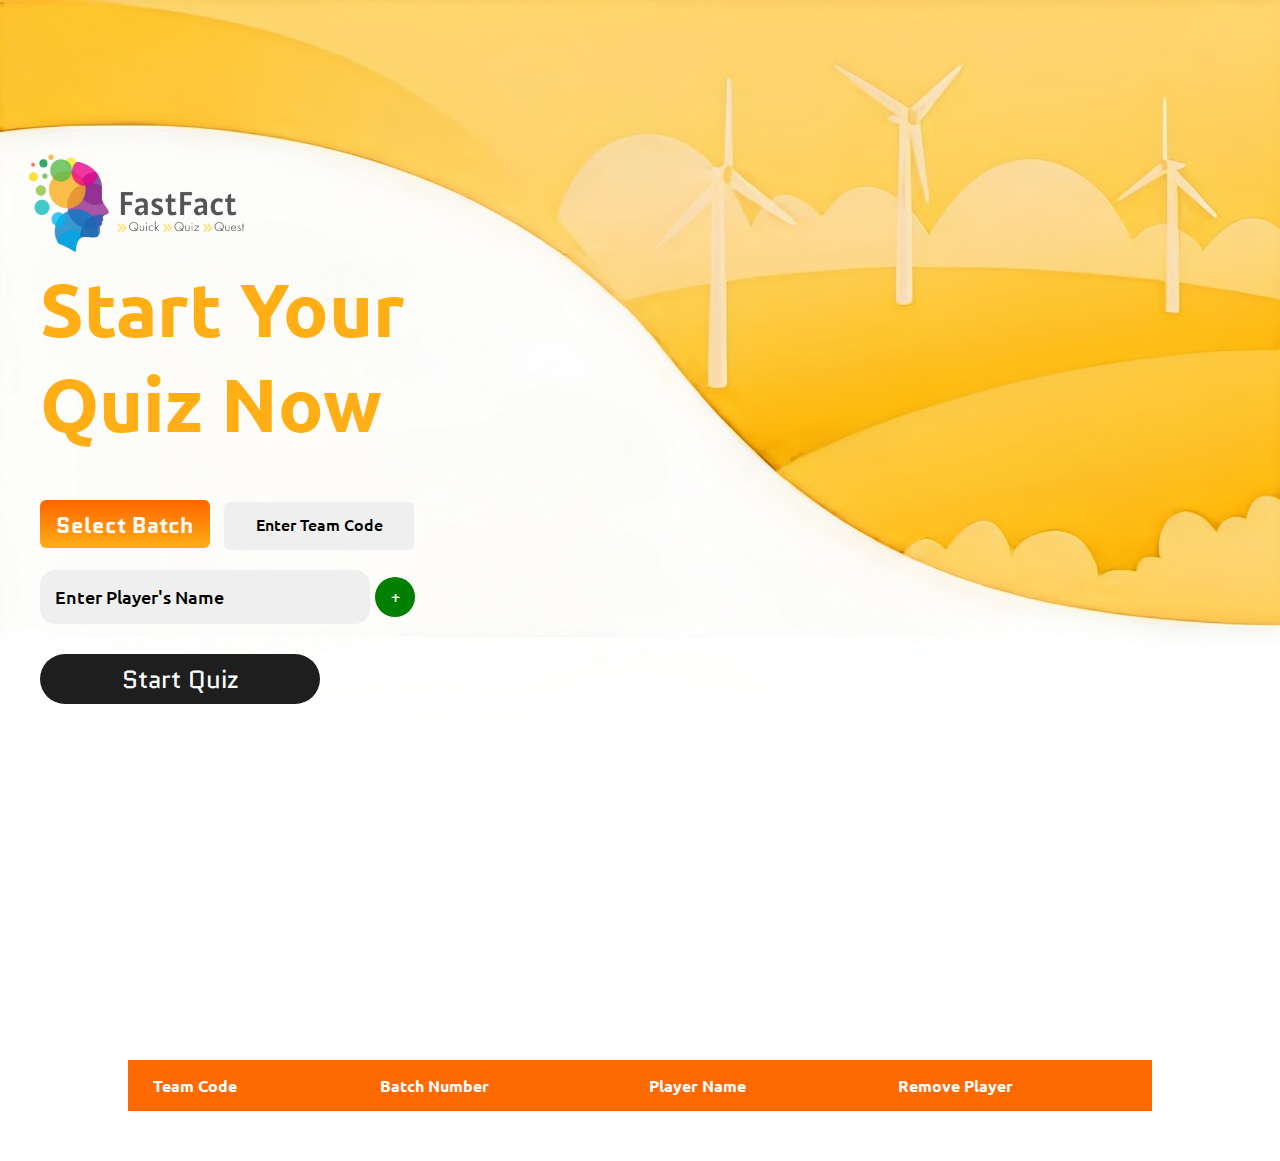
<file: index.html>
<!DOCTYPE html>
<html lang="en">

<head>
    <meta charset="UTF-8">
    <meta name="viewport" content="width=device-width, initial-scale=1.0">
    <link rel="stylesheet" href="main.css">
    <title>Document</title>
</head>

<body>
    <div class="main">
        <div class="img-div">
            <img src="images/Logo.png" class="logo-img">

            <div class="contents">
                <h1 class="start_head">Start Your Quiz Now</h1>
                <div class="but-con">
                    <div class="batch_id">
                        <select type="select" name="batch" id="batch-sel" placeholder="Select Batch">
                            <option value="" disabled selected hidden>Select Batch</option>
                            <option value="batch1">Batch 1</option>
                            <option value="batch2">Batch 2</option>
                            <option value="batch3">Batch 3</option>
                            <option value="batch4">Batch 4</option>
                            <option value="batch5">Batch 5</option>
                            <option value="batch6">Batch 6</option>
                            <option value="batch7">Batch 7</option>
                            <option value="batch8">Batch 8</option>
                            <option value="batch9">Batch 9</option>
                            <option value="batch10">Batch 10</option>
                            <option value="batch11">Batch 11</option>
                            <option value="batch12">Batch 12</option>
                            <option value="batch13">Batch 13</option>
                            <option value="batch14">Batch 14</option>
                            <option value="batch15">Batch 15</option>
                            <option value="batch16">Batch 16</option>
                            <option value="batch17">Batch 17</option>
                            <option value="batch18">Batch 18</option>
                            <option value="batch19">Batch 19</option>
                            <option value="batch20">Batch 20</option>
                            <option value="batch21">Batch 21</option>
                            <option value="batch22">Batch 22</option>
                            <option value="batch23">Batch 23</option>
                            <option value="batch24">Batch 24</option>
                            <option value="batch25">Batch 25</option>
                            <option value="batch26">Batch 26</option>
                            <option value="batch27">Batch 27</option>
                            <option value="batch28">Batch 28</option>
                            <option value="batch29">Batch 29</option>
                            <option value="batch30">Batch 30</option>
                        </select>
                        <input type="text" placeholder="Enter Team Code" class="team_code">
                    </div>

                    <div class="input-main">
                        <div class="input-field">
                            <input type="text" required class="input-inner">
                            <label>Enter Player's Name</label>
                        </div>
                        <button class="input-add-btn-bot add-user">+</button>
                    </div>


                </div>
                <button type="button" class="submitbtn" name="submit">Start Quiz</button>

                </for>
            </div>
            <div class="container">

                <div class="table-wrapper">
                    <table>
                        <thead>
                            <tr>
                                <th>Team Code</th>
                                <th>Batch Number</th>
                                <th>Player Name</th>
                                <th>Remove Player</th>


                            </tr>
                        </thead>
                        <tbody>

                        </tbody>
                    </table>
                </div>


            </div>
</body>
<script src="https://code.jquery.com/jquery-3.7.1.js" integrity="sha256-eKhayi8LEQwp4NKxN+CfCh+3qOVUtJn3QNZ0TciWLP4=" crossorigin="anonymous"></script>




<script>
    let userarray = [];
    let batch = "";
    let teamcode = "";
    $(document).ready(function() {
        //to check if record is there in table
        $(".container").css("display", $("table tr:eq(1)").length > 0 ? "block" : "none");

        // batch = $('#batch-sel').val();
        //teamcode new update
        //teamcode wil only be set after setting of batch
        // teamcode = $('.team_code').val();

        // $('select').click(function(e) {
        //     batch = $('#batch-sel').val();
        //     //teamcode new update
        //     teamcode = $('.team_code').val();
        // });

        $(".add-user").click(function(e) {


            if (!$('.input-inner').val()) {
                alert("Input Feild Empty!!")
            } else {
                batch = $('#batch-sel').val();
                teamcode = $('.team_code').val();
                $('#batch-sel').attr("disabled", "true")
                $('.team_code').attr("disabled", "true")
                    //add user data in table nad also pushing teamcode , name , batchno in array
                $("tbody").append(`<tr>
                   
                   <td>${teamcode}</td>
                   <td>${batch}</td>
                   <td id="remove_user_val">${$(".input-inner").val()}</td>
                   <td id="remove_td"> <button class="input-add-btn-bot del-us">-</button></td>
                 </tr>`)
                userarray.push({
                    pname: $(".input-inner").val(),
                    batchno: batch,
                    teamcode: teamcode
                });

                $('.input-inner').val("");
                // $('.team_code').val("");
                $(".container").css("display", "block");
            }

            console.log(userarray);


        });



        $(document).on('click', '.del-us', function(e) {
            e.preventDefault();

            let row_item = $(this).parent().parent();
            deltex = row_item.children('#remove_user_val').text();
            // checking and deleting record from userarray
            for (a = 0; a < userarray.length; a++) {
                if (userarray[a].pname == deltex) {
                    delindex = userarray.indexOf(userarray[a]);
                    userarray.splice(delindex, 1);
                    console.log(userarray);
                    $(row_item).remove();

                }
            }


        });;

        $(".submitbtn").on("click", () => {
            // console.log(userarray);
            // console.log(batch);
            // console.log(teamcode);
            const data = {
                    names: userarray,
                    batch,
                    teamcode,
                    submit: "true"
                }
                // const body = JSON.stringify(data)
            $.ajax({
                url: "insertUsers.php",
                type: "POST",
                data,
                success: (data) => {
                    if (data == "Success") {
                        alert("Starting!")
                        location.href = "quiz.php?team=" + teamcode
                    } else {
                        console.log("Failed!");
                    }
                }
            })
        })

        // kavish needs to do code from here


        // $(document).on('click', '.submitbtn', function(e) {
        //     e.preventDefault();
        //     var jsondata = JSON.stringify(userarray);
        //     console.log(jsondata);

        //     // $.ajax({
        //     //     url:'http://localhost/fasterfinger/insertnames.php',
        //     //     type:"POST",
        //     //     data:jsondata,
        //     //     success:function(data){
        //     //         message(data.message);

        //     //         if(data.message == 'Player name inserted'){
        //     //             console.log("success")
        //     //         }
        //     //     }
        //     // });
        // });

    });
</script>


</html>
</file>
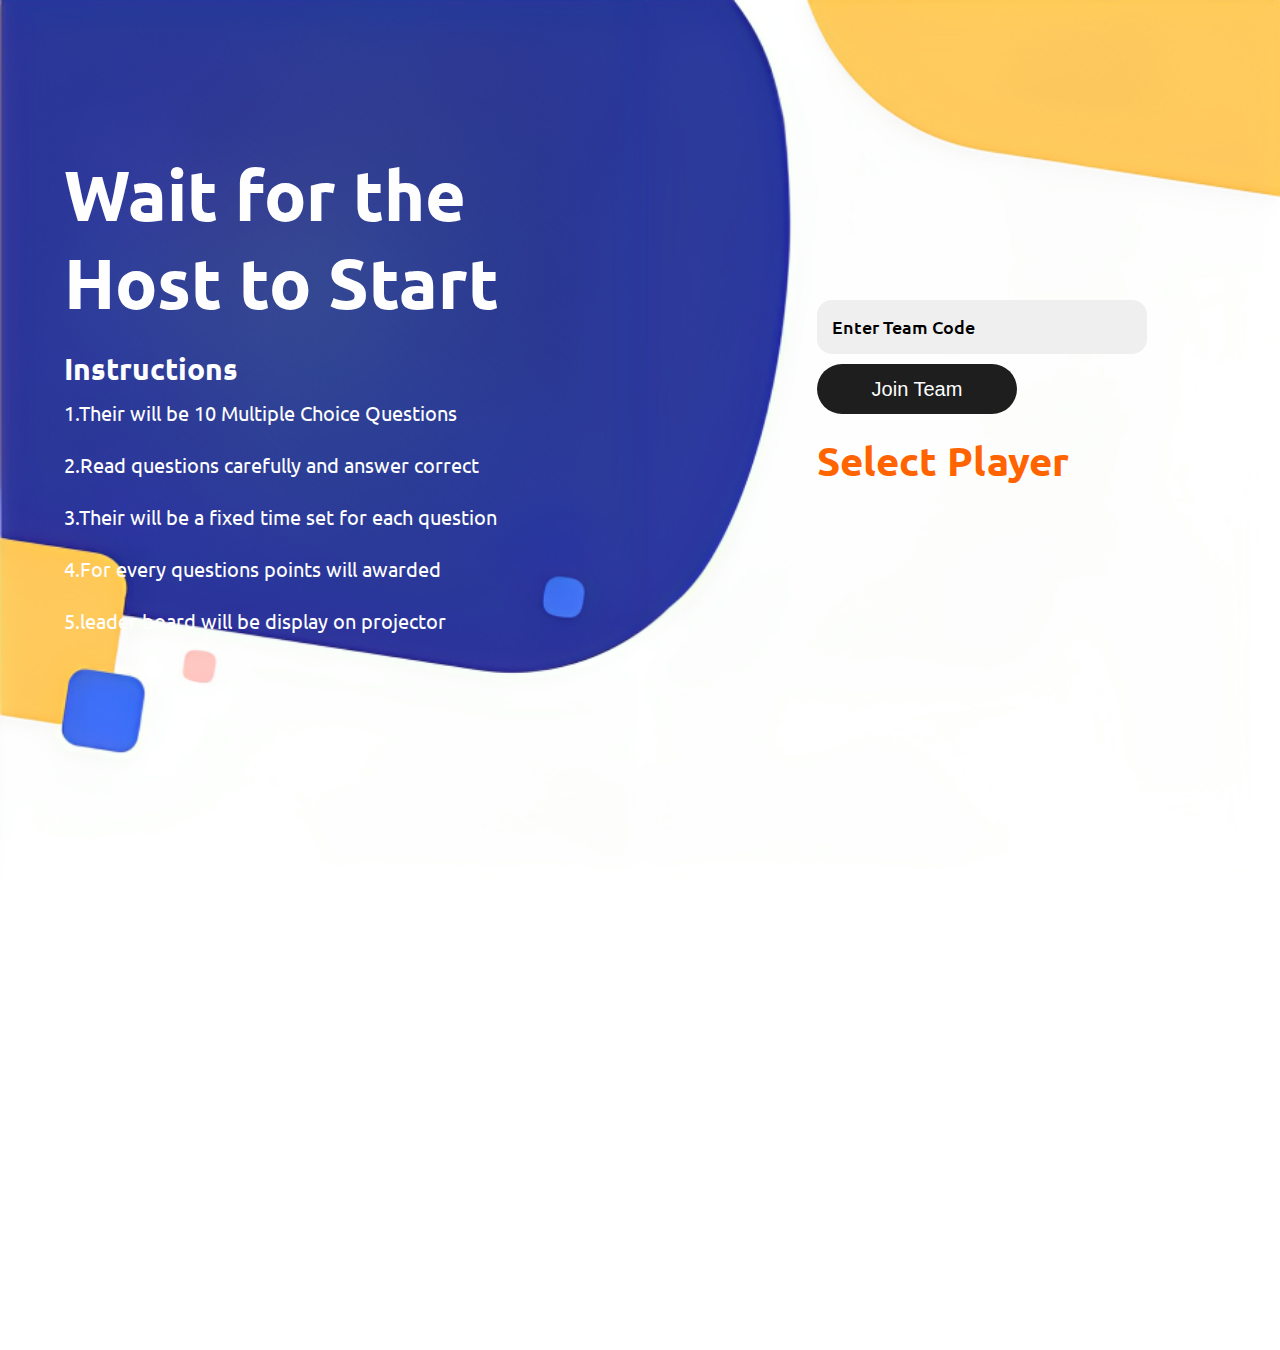
<file: selecplayer.html>
<!DOCTYPE html>
<html lang="en">
<head>
    <meta charset="UTF-8">
    <meta name="viewport" content="width=device-width, initial-scale=1.0">
    <link rel="stylesheet" href="selectplayer.css">
    <title>Document</title>
</head>
<body>
        <div class="main">
            <div class="bigimg">
                <span class="heading-span">Wait for the Host to Start</span>
                <span class="input-general"><b>Instructions</b> </span><br>
                <span class="input-general2">1.Their will be 10 Multiple Choice Questions<br><br>
                                            2.Read questions carefully and answer correct<br><br>
                                            3.Their will be a fixed time set for each question<br><br>
                                            4.For every questions points will awarded<br><br>
                                            5.leader board will be display on projector</span><br>

                <div class="last">
                    <div class="input-main">
                        <div class="input-field">
                            <input type="text" required class="input-inner">
                            <label>Enter Team Code</label>
                        </div>
                        <button class="input-add-btn-bot add-user" onclick="redirect()">Join Team</button>
                    </div>
                    <h2 class="user-head">Select Player</h2><br>
                    <ol class="playerList"><br>
                        <!-- <li> <span class="user-data">Player Name</span></li><br> -->
                    </ol>

                </div>
            </div>
            
        </div>



    <script src="https://code.jquery.com/jquery-3.7.1.js" integrity="sha256-eKhayi8LEQwp4NKxN+CfCh+3qOVUtJn3QNZ0TciWLP4=" crossorigin="anonymous"></script>
    <script>
        function redirect() {
            console.log(document.querySelector(".input-inner").value);
            $.ajax({
                method: "GET",
                url: "manage.php",
                data: {
                    team: document.querySelector(".input-inner").value,
                    for: "details"
                },
                success: (data) => {
                    const players = JSON.parse(data);
                    players.forEach((val, key) => {
                        console.log(val);
                        $('.playerList').append('<li> <a class="user-data" href="player.php?team=' + val.teamcode + '&uid=' + key + '">' + val.name + '</a></li><br>')
                    })
                }
            })
        }
    </script>
</body>

</html>
</file>
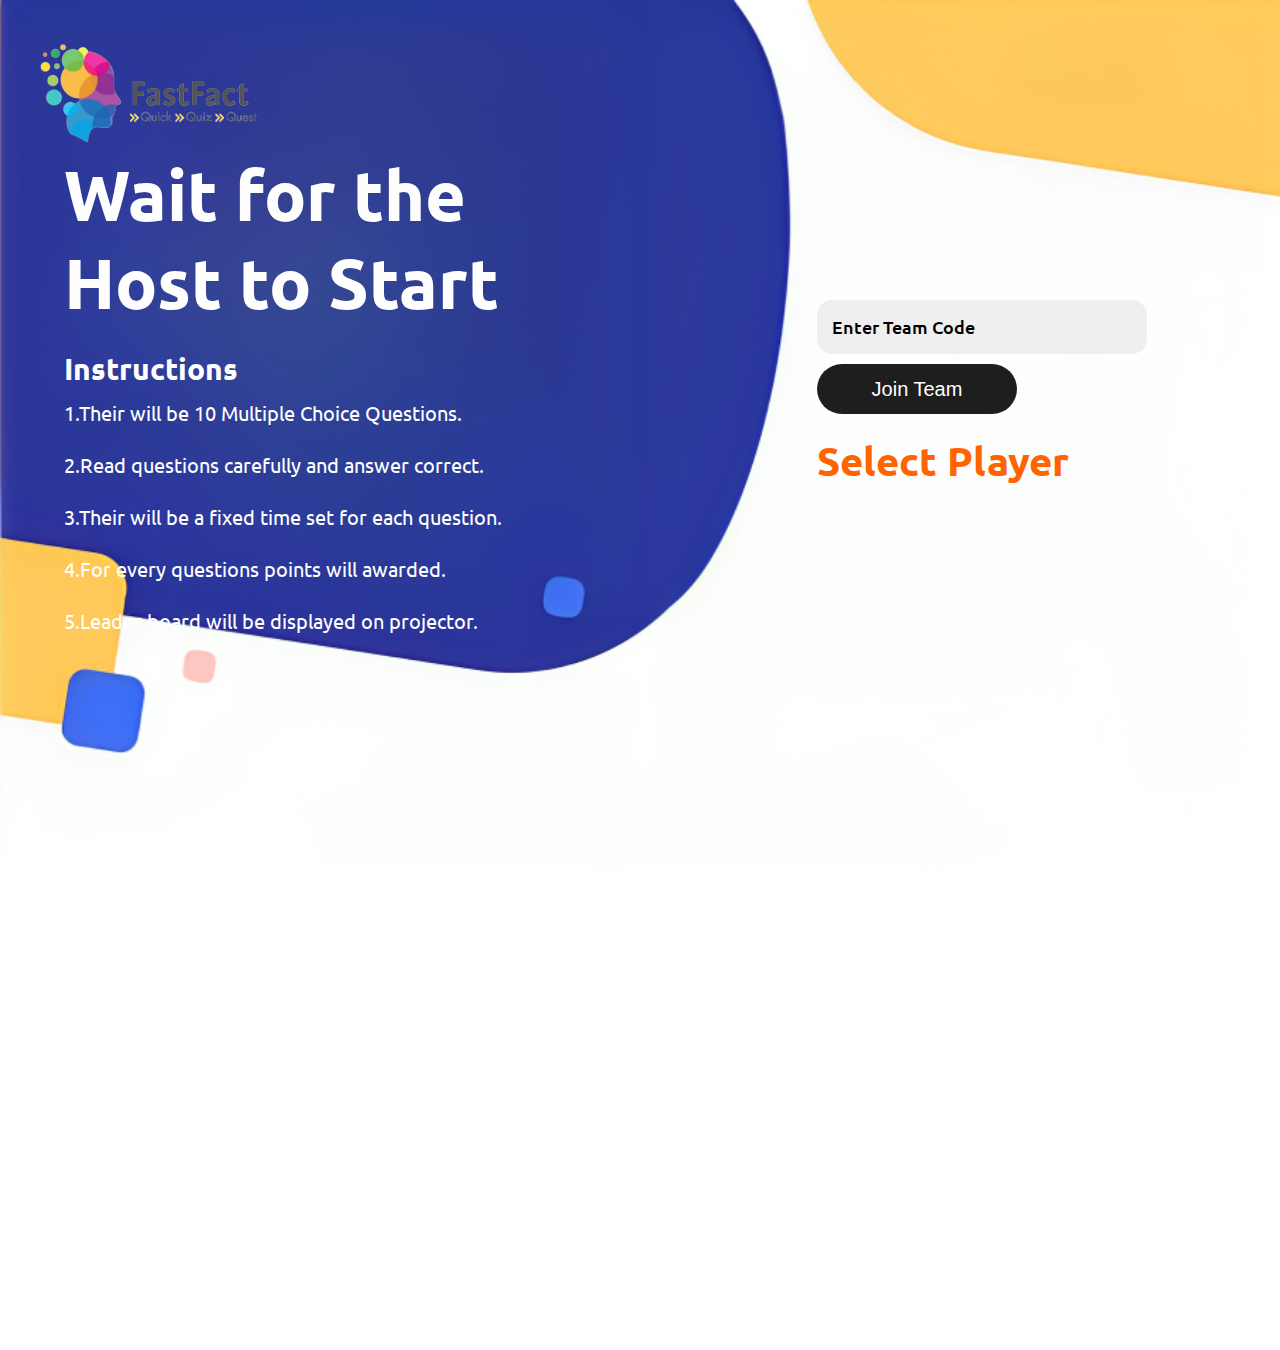
<file: selectplayer.html>
<!DOCTYPE html>
<html lang="en">
<head>
    <meta charset="UTF-8">
    <meta name="viewport" content="width=device-width, initial-scale=1.0">
    <link rel="stylesheet" href="selectplayer.css">
    <title>Document</title>
</head>
<body>
        <div class="main">
            <img src="images/Logo.png" class="logo-img">

            <div class="bigimg">
                
                <span class="heading-span">Wait for the Host to Start</span>
                <span class="input-general"><b>Instructions</b> </span><br>
                <span class="input-general2">1.Their will be 10 Multiple Choice Questions.<br><br>
                                            2.Read questions carefully and answer correct.<br><br>
                                            3.Their will be a fixed time set for each question.<br><br>
                                            4.For every questions points will awarded.<br><br>
                                            5.Leader board will be displayed on projector.</span><br>

                <div class="last">
                    <div class="input-main">
                        <div class="input-field">
                            <input type="text" required class="input-inner">
                            <label>Enter Team Code</label>
                        </div>
                        <button class="input-add-btn-bot add-user" onclick="redirect()">Join Team</button>
                    </div>
                    <h2 class="user-head">Select Player</h2><br>
                    <ol class="playerList"><br>
                        <!-- <li> <span class="user-data">Player Name</span></li><br> -->
                    </ol>

                </div>
            </div>
            
        </div>



    <script src="https://code.jquery.com/jquery-3.7.1.js" integrity="sha256-eKhayi8LEQwp4NKxN+CfCh+3qOVUtJn3QNZ0TciWLP4=" crossorigin="anonymous"></script>
    <script>
        function redirect() {
            console.log(document.querySelector(".input-inner").value);
            $.ajax({
                method: "GET",
                url: "manage.php",
                data: {
                    team: document.querySelector(".input-inner").value,
                    for: "details"
                },
                success: (data) => {
                    const players = JSON.parse(data);
                    players.forEach((val, key) => {
                        console.log(val);
                        $('.playerList').append('<li> <a class="user-data" href="player.php?team=' + val.teamcode + '&uid=' + key + '">' + val.name + '</a></li><br>')
                    })
                }
            })
        }
    </script>
</body>

</html>
</file>
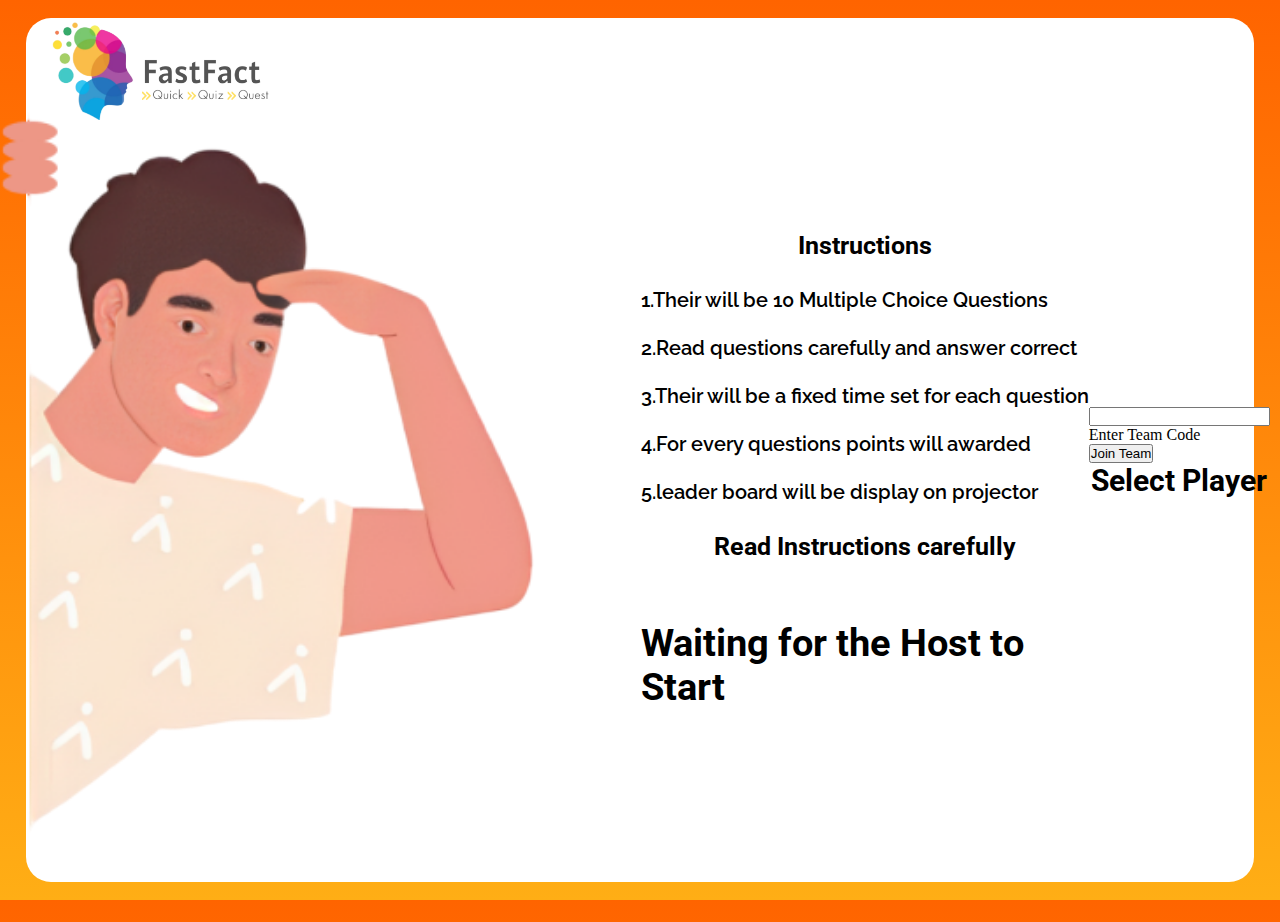
<file: selectPlayer.html>
<!DOCTYPE html>
<html lang="en">

<head>
    <meta charset="UTF-8">
    <meta name="viewport" content="width=device-width, initial-scale=1.0">
    <title>Player 1</title>
    <link rel="icon" href="Logo1.png" type="image/x-icon">
    <link rel="stylesheet" href="player_first.css">
</head>

<body>
    <div class="main">




        <div class="left">
            <img src="images/man.png" class="big-img">
            <img src="images/Logo.png" class="logo-img">
        </div>



        <div class="right">

            <div class="input-upper-sec grid-box">

                <span class="input-general"><b>Instructions</b> </span><br>
                <span class="input-general2">1.Their will be 10 Multiple Choice Questions<br><br>
                                            2.Read questions carefully and answer correct<br><br>
                                            3.Their will be a fixed time set for each question<br><br>
                                            4.For every questions points will awarded<br><br>
                                            5.leader board will be display on projector</span><br>

                <span class="input-general"><b>Read Instructions carefully</b> 
                </span>
            </div>

            <p id="waiting">Waiting for the Host to Start</p>
        </div>

        <div class="last">
            <div class="input-main">
                <div class="input-field">
                    <input type="text" required class="input-inner">
                    <label>Enter Team Code</label>
                </div>
                <button class="input-add-btn-bot add-user" onclick="redirect()">Join Team</button>
            </div>
            <h2 class="user-head">Select Player</h2><br>
            <ol class="playerList"><br>
                <!-- <li> <span class="user-data">Player Name</span></li><br> -->
            </ol>

        </div>





    </div>
    <script src="https://code.jquery.com/jquery-3.7.1.js" integrity="sha256-eKhayi8LEQwp4NKxN+CfCh+3qOVUtJn3QNZ0TciWLP4=" crossorigin="anonymous"></script>
    <script>
        function redirect() {
            console.log(document.querySelector(".input-inner").value);
            $.ajax({
                method: "GET",
                url: "manage.php",
                data: {
                    team: document.querySelector(".input-inner").value,
                    for: "details"
                },
                success: (data) => {
                    const players = JSON.parse(data);
                    players.forEach((val, key) => {
                        console.log(val);
                        $('.playerList').append('<li> <a class="user-data" href="player.php?team=' + val.teamcode + '&uid=' + key + '">' + val.name + '</a></li><br>')
                    })
                }
            })
        }
    </script>

</body>

</html>
</file>
<file: main.css>
@import url('https://fonts.googleapis.com/css2?family=Paytone+One&family=Quantico:wght@400;700&family=Raleway&family=Roboto&family=Ubuntu&display=swap');

* {
    padding: 0;
    margin: 0;
    /* border: 1px solid black; */
}
.main{
    height: auto;
}
.img-div{
    background: url(images/main_bg.png);
    height: 80vh;
    background-size: cover;
}
.contents{
    /* border: 1px solid black; */
    height: 100vh;
    position: relative;
    left: 40px;
    width: calc(100% - 40px);
    padding-top: 60px;
}
.start_head{
    position: relative;
    top: 200px;
    
    /* border: 1px solid black; */
    font-size: 75px;
    width: 400px;
    color: #FFAE15;
    font-family: 'Ubuntu', sans-serif;
}





.but-con{
    margin-top: 250px;
}
select{
    
    width: 170px;
    height: 48px;
    border-radius: 6px;
    font-size: 22px;
    padding: 10px;
    border: none;
    background: linear-gradient(#FF6400, #FFAE15);;
    color: white;
    outline: none;
    /* margin: 20px 22px; */
    /* margin-top:-5px ; */
    font-family: 'Quantico';
    -webkit-appearance: none;
    font-weight: bold;
    text-align: center;
  }
  option{
    padding: 10px;
    color: black;
  }
  .team_code{
    width: 170px;
    height: 48px;
    border-radius: 6px;
    font-size: 16px;
    padding: 0 10px;
    border: none;
    background: #EFEFEF;
    color: black;
    position: relative;
    top: -2px;
    margin-left:  10px;



    
  }
  .batch_id{
    height: 55px;
  }
  .team_code::placeholder{
    font-weight: 500;
    color: #000000;
    font-family: 'Ubuntu';
    text-align: center;
  }
.input-main {
    display: flex;
    justify-content: left;
    align-items: center;
    /* border: 1px solid black; */
   margin-top: 15px;
   
    
}
.input-add-btn-bot {
    border: 0px solid black;
    height: 40px;
    width: 40px;
    border-radius: 50%;
    display: flex;
    justify-content: center;
    align-items: center;
    background-color: #fefefe;
    font-family: 'Roboto', sans-serif;
    font-size: 16px;
    color: #000000;
    background-color: green;
    color: white;
}

.input-field{
    position: relative;
  }
  .input-field input{
    width: 300px;
    height: 54px;
    border-radius: 15px;
    font-size: 18px;
    padding: 0 15px;
    border: 2px solid #000;
    background: transparent;
    color: black;
    outline: none;
    margin-right:  5px;
    border: none;
    background: #EFEFEF;
  }
  .input-field input::placeholder{
    font-weight: 500;
    color: #000000;
    font-family: 'Ubuntu';
    text-align: left;
  }
  .input-field label{
    position: absolute;
    top: 50%;
    left: 15px;
    transform: translateY(-50%);
    color: rgba(#020202,#020202,#020202,0.02);
    font-size: 18px;
    pointer-events: none;
    transition: 0.3s;
    font-weight: 500;
    color: #000000;
    font-family: 'Ubuntu';
    text-align: left;
  }
  input:focus{
    border: 2px solid #FF6400;
  }
  input:focus ~ label,
  input:valid ~ label{
    top: 0;
    left: 15px;
    font-size: 15px;
    padding: 0 5px;
    background: #FF6400;
    color: #fff;
  }
  .submitbtn {
    border: 0px solid red;
    height: 50px;
    width: 280px;
    align-self: flex-end;
    margin-right: 30px;
    border-radius: 50px;
    background: #1E1E1E;
    /* FONTS */
    font-family: 'Quantico', sans-serif;
    font-size: 25px;
    color: #fefefe;
    margin-top: 30px;
}
.add-user:hover {
    background-color: #fff;
    font-size: 17px;
    /* margin: 0px 35px; */
    color: green;
    border: 2px solid green;
    transition: all 0.2s;
}
.del-us {
    background-color: #8b0000;
    font-size: 17px;
    /* margin: 0px 35px; */
    height: 35px;
    width: 35px;
    /* margin-left:220px; */
}

.del-us:hover {
    background-color: #fff;
    font-size: 17px;
    /* margin: 0px 35px; */
    color: #8b0000;
    border: 2px solid #8b0000;
    transition: all 0.2s;
}
.table-wrapper table {
  border-radius:10px;
  border-collapse: collapse;
  text-align: center;
  width:100%;
 
  /* border: 1px solid black; */
}
.container{
  border-radius:20px;
  /* border: 1px solid black; */
  margin-top: 100px;
  width:80%;
  position: relative;
  left: 10%;
  padding-bottom: 50px;
  font-family: 'Ubuntu';
}
.table-wrapper table th,
.table-wrapper table td {
  padding: 15px 25px;
  text-align: left;
  /* border: 2px solid black; */
}

.table-wrapper table th {
  color: white;
  background: #FF6901;
  text-align: left;
}
.table-wrapper table tbody tr{
  background: #E8E8E8;
}
.table-wrapper table tbody tr:nth-of-type(even) > * {
  background: #F4F4F4;
}




.logo-img{
  /* border: 1px solid red; */
  width: 250px;
  position: absolute;
  left: 2%;
  /* margin: 10px; */
  top: 150px;
}



@media screen and (max-width:700px){
  
  .contents{
    /* border: 1px solid black; */
    height: 100vh;
    position: relative;
    left: 5vw;
    width: 90vw;
}
.start_head{
    position: relative;
    top: 200px;
    
    font-size: 75px;
    /* border: 1px solid black; */
    width: 100%;
    color: #FFAE15;
    font-family: 'Ubuntu', sans-serif;
}




.but-con{
  margin-top: 250px;
  /* border: 1px solid black; */
}
select{
  
  width: 150px;
  height: 48px;
  border-radius: 6px;
  font-size: 22px;
  padding: 10px;
  border: none;
  background: linear-gradient(#FF6400, #FFAE15);;
  color: white;
  outline: none;
  /* margin: 20px 22px; */
  /* margin-top:-5px ; */
  font-family: 'Quantico';
  -webkit-appearance: none;
  font-weight: bold;
  text-align: center;
}
option{
  padding: 10px;
  color: black;
}
.team_code{
  width: 150px;
  height: 48px;
  border-radius: 6px;
  font-size: 16px;
  padding: 0 10px;
  border: none;
  background: #EFEFEF;
  color: black;
  position: relative;
  top: -2px;
  margin-left:  10px;



  
}
.batch_id{
  height: 55px;
}
.team_code::placeholder{
  font-weight: 500;
  color: #000000;
  font-family: 'Ubuntu';
  text-align: center;
}
.input-main {
  display: flex;
  justify-content: left;
  align-items: center;
  /* border: 1px solid black; */
 margin-top: 15px;
 
  
}
.input-add-btn-bot {
  border: 0px solid black;
  height: 40px;
  width: 40px;
  border-radius: 50%;
  display: flex;
  justify-content: center;
  align-items: center;
  background-color: #fefefe;
  font-family: 'Roboto', sans-serif;
  font-size: 16px;
  color: #000000;
  background-color: green;
  color: white;
}

.input-field{
  position: relative;
}
.input-field input{
  width: 250px;
  height: 54px;
  border-radius: 15px;
  font-size: 18px;
  padding: 0 15px;
  border: 2px solid #000;
  background: transparent;
  color: black;
  outline: none;
  margin-right:  5px;
  border: none;
  background: #EFEFEF;
}

.table-wrapper table {
  border-radius:10px;
  border-collapse: collapse;
  text-align: center;
  width:100%;
 
  /* border: 1px solid black; */
}
.container{
  border-radius:20px;
  /* border: 1px solid black; */
  margin-top: 10px;
  width:100%;
  position: relative;
  left: 50%;
  transform: translateX(-50%);
  padding-bottom: 50px;
  font-family: 'Ubuntu';
}
.table-wrapper table th,
.table-wrapper table td {
  padding: 10px 20px;
  text-align: left;
  /* border: 2px solid black; */
}

.table-wrapper table th {
  color: white;
  background: #FF6901;
  text-align: left;
}
.table-wrapper table tbody tr{
  background: #E8E8E8;
}
.table-wrapper table tbody tr:nth-of-type(even) > * {
  background: #F4F4F4;
}
}
@media screen and (min-width:701px) and (max-width:1000px){
  .main{
    height: auto;
}
.img-div{
    background: url(images/main_bg.png);
    height: 55vh;
    background-size: cover;
}
}
</file>
<file: selectplayer.css>
@import url('https://fonts.googleapis.com/css2?family=Anton&family=Bebas+Neue&family=Inter:wght@400;500&family=Irish+Grover&family=Kanit&family=Marcellus&family=Monda:wght@400;700&family=Montserrat:wght@400;600;800;900&family=Noto+Sans:wght@400;700&family=Poppins:wght@400;700;900&family=Raleway:wght@600;700&family=Reem+Kufi+Ink&family=Righteous&family=Roboto:wght@100;300;400;700;900&family=Ubuntu&display=swap');
*{
    margin: 0;
    padding: 0;
    
}

.logo-img{
  /* border: 1px solid red; */
  width: 250px;
  position: absolute;
  left: 3%;
  /* margin: 10px; */
  /* top: 150px; */
  padding-top: 40px;
}

body{
  height: 100vh;
  overflow-y:hidden;
}
.bigimg{
    /* border: 1px solid red; */
    background: url(images/68745626762.png);
    height: 150vh;
    background-size: contain;
    background-repeat: no-repeat;
    
}
.heading-span{
    /* border: 1px solid red; */
    position: absolute;
    width: 40%;
    left: 5%;
    top: 100px;
    /* FONTS */
    font-family: 'Ubuntu', sans-serif;
    color: #fefefe;
    font-size: 70px;
    font-weight: bolder;
    margin-top: 50px;

}

.input-general{
    /* border: 1px solid red; */
    position: absolute;
    width: 40%;
    left: 5%;
    top: 300px;
    /* FONTS */
    font-family: 'Ubuntu', sans-serif;
    color: #fefefe;   
    font-size: 30px;
    margin-top: 50px;
}
.input-general2{
    /* border: 1px solid red; */
    position: absolute;
    width: 40%;
    left: 5%;
    top: 350px;
    /* FONTS */
    font-family: 'Ubuntu', sans-serif;
    color: #fefefe;   
    font-size: 20px;
    margin-top: 50px;
}

.last{
    /* border: 1px solid red; */
    position: absolute;
    right: 10%;
    top: 300px;
    
}


.input-field{
    position: relative;
  }
  .input-field input{
    width: 300px;
    height: 54px;
    border-radius: 15px;
    font-size: 18px;
    padding: 0 15px;
    border: 2px solid #000;
    background: transparent;
    color: black;
    outline: none;
    margin-right:  5px;
    border: none;
    background: #EFEFEF;
  }
  .input-field input::placeholder{
    font-weight: 500;
    color: #000000;
    font-family: 'Ubuntu';
    text-align: left;
  }
  .input-field label{
    position: absolute;
    top: 50%;
    left: 15px;
    transform: translateY(-50%);
    color: rgba(#020202,#020202,#020202,0.02);
    font-size: 18px;
    pointer-events: none;
    transition: 0.3s;
    font-weight: 500;
    color: #000000;
    font-family: 'Ubuntu';
    text-align: left;
  }
  input:focus{
    border: 2px solid #FF6400;
  }
  input:focus ~ label,
  input:valid ~ label{
    top: 0;
    left: 15px;
    font-size: 15px;
    padding: 0 5px;
    background: #FF6400;
    color: #fff;
  }

  .add-user {
    border: 0px solid red;
    height: 50px;
    width: 200px;
    align-self: flex-end;
    margin-right: 30px;
    border-radius: 50px;
    background: #1E1E1E;
    /* FONTS */
    font-family: 'Quantico', sans-serif;
    font-size: 20px;
    color: #fefefe;
    margin-top: 10px;
}

.user-head{
    /* border:   1px solid red; */
    margin-top: 20px;
    /* FONTS */
    font-family: 'Ubuntu', sans-serif;
    color: #FF6400;   
    font-size: 40px;

}

.user-data{
    /* border: 1px solid red; */
    text-decoration: none;
    /* FONTS */
    font-family: 'Roboto', sans-serif;
    color: black;   
    font-size: 20px;
}

@media  screen and (max-width:700px) {
    .bigimg{
    /* border: 1px solid red; */
    background: url(images/68745626762.png);
    height: 100vh;
    background-size: cover;
    background-repeat: no-repeat;
}
.heading-span{
    /* border: 1px solid red; */
    position: absolute;
    left: 50%;
    transform: translateX(-50%);
    width: 90%;
    top: 10px;
    /* FONTS */
    font-family: 'Ubuntu', sans-serif;
    color: #fefefe;
    text-align: center;
    font-size: 40px;
    font-weight: bolder;
}

.input-general{
    /* border: 1px solid red; */
    position: absolute;
    left: 50%;
    transform: translateX(-50%);
    width: 90%;
    top: 120px;
    /* FONTS */
    font-family: 'Ubuntu', sans-serif;
    color: #fefefe;   
    font-size: 24px;
}
.input-general2{
    /* border: 1px solid red; */
    position: absolute;
    width: 90%;
    left: 50%;
    transform: translateX(-50%);
    top: 160px;
    /* FONTS */
    font-family: 'Ubuntu', sans-serif;
    color: #fefefe;   
    font-size: 20px;
}

.last{
    /* border: 1px solid red; */
    position: absolute;
    right: 0%;
    width: 90%;
    text-align: center;
    left: 50%;
    transform: translateX(-50%);
    top: 700px;
}

.input-field{
    position: relative;
  }
  .input-field input{
    width: 300px;
    height: 54px;
    border-radius: 15px;
    font-size: 18px;
    padding: 0 15px;
    border: 2px solid #000;
    background: transparent;
    color: black;
    outline: none;
    margin-right:  5px;
    border: none;
    background: #EFEFEF;
  }
  .input-field input::placeholder{
    font-weight: 500;
    color: #000000;
    font-family: 'Ubuntu';
    text-align: left;
  }
  .input-field label{
    position: absolute;
    top: 50%;
    left: 15px;
    transform: translateY(-50%);
    color: rgba(#020202,#020202,#020202,0.02);
    font-size: 18px;
    pointer-events: none;
    transition: 0.3s;
    font-weight: 500;
    color: #000000;
    font-family: 'Ubuntu';
    text-align: left;
  }
  input:focus{
    border: 2px solid #FF6400;
  }
  input:focus ~ label,
  input:valid ~ label{
    top: 0;
    left: 15px;
    font-size: 15px;
    padding: 0 5px;
    background: #FF6400;
    color: #fff;
  }

  .add-user {
    border: 0px solid red;
    height: 50px;
    width: 200px;
    align-self: flex-end;
    margin-right: 30px;
    border-radius: 50px;
    background: #1E1E1E;
    /* FONTS */
    font-family: 'Quantico', sans-serif;
    font-size: 20px;
    color: #fefefe;
    margin-top: 10px;
}

.user-head{
    /* border:   1px solid red; */
    margin-top: 20px;
    /* FONTS */
    font-family: 'Ubuntu', sans-serif;
    color: #FF6400;   
    font-size: 40px;

}

.user-data{
    /* border: 1px solid red; */
    text-decoration: none;
    /* FONTS */
    font-family: 'Roboto', sans-serif;
    color: black;   
    font-size: 20px;
}
    
}


@media  screen and (min-width:700px) and (max-width:1000px) {
    .bigimg{
        /* border: 1px solid red; */
        background: url(images/68745626762.png);
        height: 150vh;
        background-size: contain;
        background-repeat: no-repeat;
    }
    .heading-span{
        /* border: 1px solid red; */
        position: absolute;
        width: 30%;
        left: 5%;
        top: 30px;
        /* FONTS */
        font-family: 'Ubuntu', sans-serif;
        color: #fefefe;
        font-size: 35px;
        font-weight: bolder;
    }
    
    .input-general{
        /* border: 1px solid red; */
        position: absolute;
        width: 50%;
        left: 5%;
        top: 120px;
        /* FONTS */
        font-family: 'Ubuntu', sans-serif;
        color: #fefefe;   
        font-size: 23px;
    }
    .input-general2{
        /* border: 1px solid red; */
        position: absolute;
        width: 50%;
        left: 5%;
        top: 160px;
        /* FONTS */
        font-family: 'Ubuntu', sans-serif;
        color: #fefefe;   
        font-size: 16px;
    }
    
    .last{
        /* border: 1px solid red; */
        position: absolute;
        right: 1%;
        top: 200px;
    }
    
    .input-field{
        position: relative;
      }
      .input-field input{
        width: 250px;
        height: 54px;
        border-radius: 15px;
        font-size: 18px;
        padding: 0 15px;
        border: 2px solid #000;
        background: transparent;
        color: black;
        outline: none;
        margin-right:  5px;
        border: none;
        background: #EFEFEF;
      }
      .input-field input::placeholder{
        font-weight: 500;
        color: #000000;
        font-family: 'Ubuntu';
        text-align: left;
      }
      .input-field label{
        position: absolute;
        top: 50%;
        left: 15px;
        transform: translateY(-50%);
        color: rgba(#020202,#020202,#020202,0.02);
        font-size: 18px;
        pointer-events: none;
        transition: 0.3s;
        font-weight: 500;
        color: #000000;
        font-family: 'Ubuntu';
        text-align: left;
      }
      input:focus{
        border: 2px solid #FF6400;
      }
      input:focus ~ label,
      input:valid ~ label{
        top: 0;
        left: 15px;
        font-size: 15px;
        padding: 0 5px;
        background: #FF6400;
        color: #fff;
      }
    
      .add-user {
        border: 0px solid red;
        height: 50px;
        width: 150px;
        align-self: flex-end;
        margin-right: 30px;
        border-radius: 50px;
        background: #1E1E1E;
        /* FONTS */
        font-family: 'Quantico', sans-serif;
        font-size: 20px;
        color: #fefefe;
        margin-top: 10px;
    }
    
    .user-head{
        /* border:   1px solid red; */
        margin-top: 20px;
        /* FONTS */
        font-family: 'Ubuntu', sans-serif;
        color: #FF6400;   
        font-size: 30px;
    
    }
    
    .user-data{
        /* border: 1px solid red; */
        text-decoration: none;
        /* FONTS */
        font-family: 'Roboto', sans-serif;
        color: black;   
        font-size: 20px;
    }
    
}
</file>
<file: player_first.css>
@import url('https://fonts.googleapis.com/css2?family=Paytone+One&family=Quantico:wght@400;700&family=Raleway&family=Roboto&display=swap');
* {
    margin: 0;
    padding: 0;
}

body {
    height: 100vh;
    /* overflow-y: hidden; */
    background: linear-gradient(#FF6400, #FFAE15);
    overflow-y: hidden;
}

.main {
    /* border: 1px solid red; */
    height: 100vh;
    position: relative;
    display: grid;
    align-items: top;
    justify-content: left;
    grid-template-columns: 1fr 1fr 1fr;
    background: white;
    width: 96%;
    height: 96%;
    left: 2%;
    top: 2%;
    border-radius: 25px;
}

.big-img {
    /* border: 1px solid red; */
    height: 100vh;
    position: relative;
    left: -6%;
}

.logo-img {
    /* border: 1px solid red; */
    width: 250px;
    position: absolute;
    left: 2%;
    /* margin: 10px; */
    top: 0;
}

.right {
    display: flex;
    flex-direction: column;
    justify-content: center;
    align-items: center;
    /* border: 1px solid black; */
}

.right h1 {
    margin-bottom: 20px;
    font-size: 55px;
    font-family: 'Quantico';
    background: linear-gradient(#FF6400, #FFAE15);
    -webkit-background-clip: text;
    -webkit-text-fill-color: transparent;
}

.input-upper-sec {
    /* border: 1px solid red; */
    display: flex;
    flex-direction: column;
    justify-content: space-around;
    width: max-content;
    margin-bottom: 50px;
}

.last {
    /* border: 1px solid black; */
    display: flex;
    flex-direction: column;
    justify-content: center;
    align-items: center;
}

.user-data,
li {
    font-family: 'Roboto', sans-serif;
    font-size: 25px;
    color: #000000;
    text-align: center;
}

.user-head {
    font-family: 'Roboto', sans-serif;
    font-size: 30px;
    color: #000000;
    text-align: center;
}

.input-general {
    /* border: 1px solid red; */
    width: max-content;
    position: relative;
    left: 5%;
    /* FONTS */
    font-family: 'Roboto', sans-serif;
    font-size: 25px;
    color: #000000;
    margin-bottom: 10px;
    position: relative;
    left: 50%;
    transform: translateX(-50%);
}

.input-general2 {
    /* border: 1px solid red; */
    width: max-content;
    position: relative;
    left: 5%;
    /* FONTS */
    font-family: 'Raleway';
    color: #000000;
    margin-bottom: 10px;
    font-size: 20px;
    position: relative;
    left: 50%;
    transform: translateX(-50%);
    font-weight: 600;
    text-align: justify;
}

#waiting {
    color: black;
    font-size: 38px;
    font-family: 'Roboto';
    font-weight: 700;
    /* word-wrap: break-word; */
}

@media screen and (max-width:700px) {
    body {
        height: auto;
        overflow-y: scroll;
    }
    #waiting {
        color: black;
        font-size: 30px;
        font-family: 'Roboto';
        font-weight: 700;
        /* word-wrap: break-word; */
    }
    .main {
        /* border: 1px solid red; */
        height: auto;
        position: relative;
        display: grid;
        align-items: top;
        justify-content: left;
        grid-template-columns: 100%;
    }
    .big-img {
        /* border: 1px solid red; */
        height: 100vh;
        display: none;
    }
    .logo-img {
        /* border: 1px solid red; */
        width: 250px;
        position: absolute;
        left: 5%;
        /* margin: 10px; */
        top: 0px;
    }
    .left {
        margin-top: 90px;
        /* border: 1px solid black; */
    }
    .right {
        display: flex;
        flex-direction: column;
        justify-content: center;
        align-items: center;
        /* border: 1px solid black; */
        width: 100%;
    }
    .right h1 {
        margin-bottom: 20px;
        font-size: 35px;
        font-family: 'Quantico';
        background: linear-gradient(#FF6400, #FFAE15);
        -webkit-background-clip: text;
        -webkit-text-fill-color: transparent;
    }
    .input-upper-sec {
        /* border: 1px solid red; */
        display: flex;
        flex-direction: column;
        justify-content: space-around;
        width: max-content;
        margin-bottom: 50px;
    }
    .input-general {
        /* border: 1px solid red; */
        width: max-content;
        position: relative;
        left: 5%;
        /* FONTS */
        font-family: 'Roboto', sans-serif;
        font-size: 25px;
        color: #000000;
        margin-bottom: 10px;
        position: relative;
        left: 50%;
        transform: translateX(-50%);
    }
    .input-general2 {
        /* border: 1px solid red; */
        width: max-content;
        position: relative;
        left: 5%;
        /* FONTS */
        font-family: 'Raleway';
        color: #000000;
        margin-bottom: 10px;
        font-size: 18px;
        position: relative;
        left: 50%;
        transform: translateX(-50%);
        font-weight: 600;
        text-align: justify;
    }
}

@media screen and (min-width:701px) and (max-width:1100px) {
    body {
        height: auto;
        overflow-y: scroll;
    }
    #waiting {
        color: black;
        font-size: 35px;
        font-family: 'Roboto';
        font-weight: 700;
        /* word-wrap: break-word; */
        z-index: 100;
    }
    .main {
        /* border: 1px solid red; */
        height: auto;
        position: relative;
        display: grid;
        align-items: top;
        justify-content: left;
        grid-template-columns: 30% 70%;
        grid-template-rows: auto auto;
    }
    .big-img {
        /* border: 1px solid red; */
        height: 100vh;
        display: absolute;
        left: -50px;
    }
    .logo-img {
        /* border: 1px solid red; */
        width: 250px;
        position: absolute;
        left: 5%;
        /* margin: 10px; */
        top: 0px;
    }
    .left {
        margin-top: 90px;
        /* border: 1px solid black; */
    }
    .right {
        display: flex;
        flex-direction: column;
        justify-content: center;
        align-items: center;
        /* border: 1px solid black; */
        width: 100%;
    }
    .right h1 {
        margin-bottom: 20px;
        font-size: 35px;
        font-family: 'Quantico';
        background: linear-gradient(#FF6400, #FFAE15);
        -webkit-background-clip: text;
        -webkit-text-fill-color: transparent;
    }
    .input-upper-sec {
        /* border: 1px solid red; */
        display: flex;
        flex-direction: column;
        justify-content: space-around;
        width: max-content;
        margin-bottom: 50px;
    }
    .input-general {
        /* border: 1px solid red; */
        width: max-content;
        position: relative;
        left: 5%;
        /* FONTS */
        font-family: 'Roboto', sans-serif;
        font-size: 25px;
        color: #000000;
        margin-bottom: 10px;
        position: relative;
        left: 50%;
        transform: translateX(-50%);
    }
    .input-general2 {
        /* border: 1px solid red; */
        width: max-content;
        position: relative;
        left: 5%;
        /* FONTS */
        font-family: 'Raleway';
        color: #000000;
        margin-bottom: 10px;
        font-size: 18px;
        position: relative;
        left: 50%;
        transform: translateX(-50%);
        font-weight: 600;
        text-align: justify;
    }
    .last {
        /* border: 1px solid black; */
        display: flex;
        flex-direction: column;
        justify-content: center;
        align-items: center;
        width: 90vw;
        position: relative;
        left: 5%;
    }
    .user-data,
    li {
        font-family: 'Roboto', sans-serif;
        font-size: 25px;
        color: #000000;
        text-align: center;
    }
    .user-head {
        font-family: 'Roboto', sans-serif;
        font-size: 30px;
        color: #000000;
        text-align: center;
    }
}
</file>
